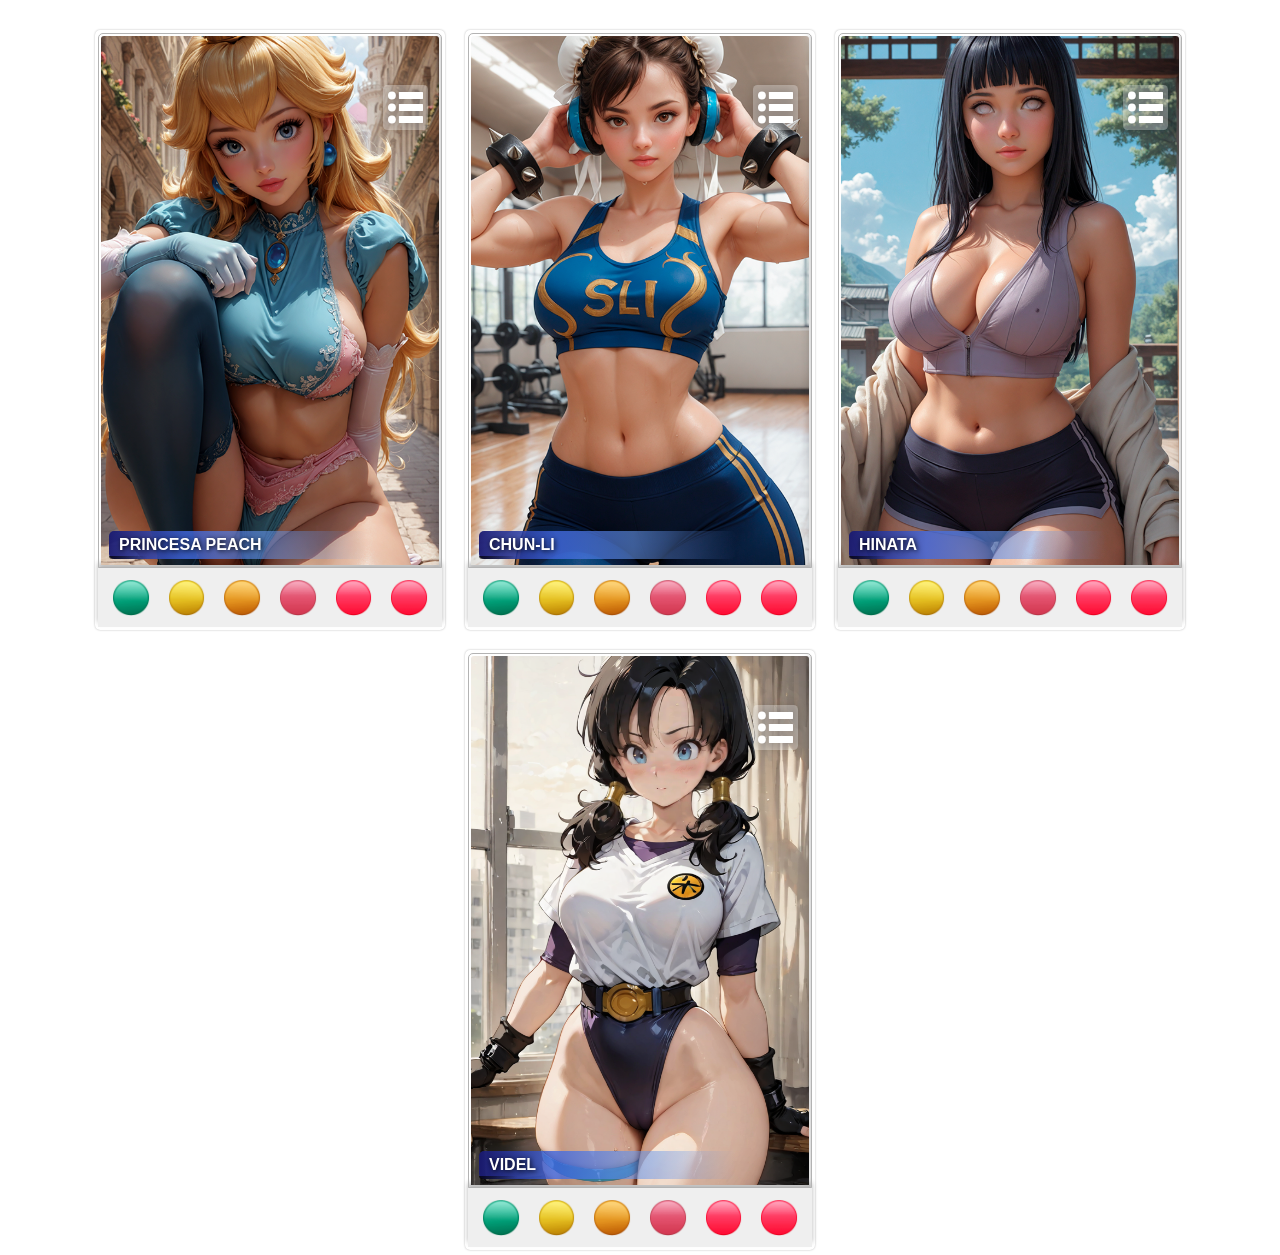
<file: index.html>
<!DOCTYPE html>
<html lang="pt-br">
    <head>
        <meta charset="UTF-8">
        <meta name="viewport" content="width=device-width, initial-scale=1.0">
        <title>v1.50905</title>
    
        <link rel="stylesheet" href="./assets/css/card/card.css">
        <link rel="stylesheet" href="./assets/css/card/area-info-personagem.css">
        <link rel="stylesheet" href="./assets/css/card/normalize.css">
        <link rel="stylesheet" href="./assets/css/card/responsividade.css">
    </head>
<body>
    <main>
        <div class="container-xl">

            <script>

                let config = {
                    CASUAL:  { linha: "2", coluna: "1" },
                    LEVE:    { linha: "2", coluna: "2" },
                    SECRETS: { linha: "2", coluna: "2" },
                    FETICHE: { linha: "2", coluna: "2" },
                    PECADO:  { linha: "2", coluna: "2" },
                    LIVRE:   { linha: "2", coluna: "2" }
                };

              let personagens = [
                    {
                        nome: "PRINCESA PEACH",
                        bandeira: "japao",
                        altura: "1.73 m",
                        busto: "87 cm",
                        cintura: "61 cm",
                        quadril: "89 cm",
                        idade: "24 anos",
                        peso: "52 kg",
                        hobbie: "Jardinagem e culinária",
                        origen: "Super Mario Bros",
                        habilidade: "Flutuar no ar com seu vestido",
                        obs: "Carismática e corajosa, mas não subestime sua força.",
                        numFotos: '5'
                    },

                    {
                        nome: "CHUN-LI",
                        bandeira: "china",
                        altura: "1.70 m",
                        busto: "88 cm",
                        cintura: "60 cm",
                        quadril: "90 cm",
                        idade: "26 anos",
                        peso: "58 kg",
                        hobbie: "Artes marciais",
                        origen: "Street Fighter",
                        habilidade: "Chutes poderosas",
                        obs: "Primeira protagonista feminina dos games de luta.",
                        numFotos: '6'
                    },
                    {
                        nome: "HINATA",
                        bandeira: "japao",
                        altura: "1.60 m",
                        busto: "83 cm",
                        cintura: "58 cm",
                        quadril: "86 cm",
                        idade: "16 anos",
                        peso: "45 kg",
                        hobbie: "Treinar taijutsu",
                        origen: "Naruto",
                        habilidade: "Byakugan",
                        obs: "Tímida, mas determinada.",
                        numFotos: '4'
                    },
                    {
                        nome: "VIDEL",
                        bandeira: "japao",
                        altura: "1.65 m",
                        busto: "85 cm",
                        cintura: "62 cm",
                        quadril: "93 cm",
                        idade: "27 anos",
                        peso: "55 kg",
                        hobbie: "Ajudar os outros",
                        origen: "Dragon Ball Z",
                        habilidade: "Voar",
                        obs: "Nunca foge de uma luta.",
                        numFotos: '4'
                    },
                ]
                for (let i = 0; i < personagens.length; i++) {
                    let p = personagens[i];
                    document.write(`

                    <div class="card">

                        <div class="menu-bolinha btnMenuBolinhaCard amostra">
                            <svg version="1.1" id="Capa_1" xmlns="http://www.w3.org/2000/svg"
                                xmlns:xlink="http://www.w3.org/1999/xlink" x="0px" y="0px" width="349.569px" height="349.569px"
                                viewBox="0 0 349.569 349.569" style="enable-background:new 0 0 349.569 349.569;"
                                xml:space="preserve">
                                <g>
                                    <g>
                                        <circle cx="39.081" cy="54.785" r="39.081" />
                                        <circle cx="39.081" cy="174.785" r="39.081" />
                                        <circle cx="39.081" cy="294.785" r="39.081" />
                                        <g>
                                            <path d="M344.569,20.535H113.581c-2.757,0-5,2.243-5,5v58.5c0,2.757,2.243,5,5,5h230.988c2.757,0,5-2.243,5-5v-58.5
                                            C349.569,22.778,347.326,20.535,344.569,20.535z" />
                                            <path d="M344.569,140.535H113.581c-2.757,0-5,2.243-5,5v58.5c0,2.757,2.243,5,5,5h230.988c2.757,0,5-2.243,5-5v-58.5
                                            C349.569,142.778,347.326,140.535,344.569,140.535z" />
                                            <path d="M344.569,260.535H113.581c-2.757,0-5,2.243-5,5v58.5c0,2.757,2.243,5,5,5h230.988c2.757,0,5-2.243,5-5v-58.5
                                            C349.569,262.778,347.326,260.535,344.569,260.535z" />
                                        </g>
                                    </g>
                                </g>
                            </svg>
                        </div>

                        <div class="conteudo-card">
                            <div class="area-info-personagem" id="areaInfoPersonagem">
                                <div class="cabecalho">
                                    <img class="bandeira" src="./assets/pixel_ai/${p.bandeira}.png" alt="">
                                    <div class="are-face">
                                        <img class="face" src="./assets/pixel_ai/${p.nome}/img.png" alt="">
                                    </div>
                                        
                                    <div class="classificacao">
                                        <a href="#"><img src="./assets/pixel_ai/ESTRELA_1-4.png" alt=""></a>
                                        <a href="#"><img src="./assets/pixel_ai/ESTRELA_1-4.png" alt=""></a>
                                        <a href="#"><img src="./assets/pixel_ai/ESTRELA_1-4.png" alt=""></a>
                                        <a href="#"><img src="./assets/pixel_ai/ESTRELA_1-4.png" alt=""></a>
                                        <a href="#"><img src="./assets/pixel_ai/ESTRELA_5.png" alt=""></a>
                                    </div>
                                </div>
                                <div class="tabela">
                                    <table>
                                        <tbody>
                                          <tr><td class="chave"><strong>Origen:</strong></td><td>${p.origen}</td></tr>
                                        <tr><td class="chave"><strong>Altura:</strong></td><td>${p.altura}</td></tr>
                                        <tr><td class="chave"><strong>Busto:</strong></td><td>${p.busto}</td></tr>
                                        <tr><td class="chave"><strong>Cintura:</strong></td><td>${p.cintura}</td></tr>
                                        <tr><td class="chave"><strong>Quadril:</strong></td><td>${p.quadril}</td></tr>
                                        <tr><td class="chave"><strong>idade:</strong></td><td>${p.idade}</td></tr>
                                        <tr><td class="chave"><strong>Peso:</strong></td><td>${p.peso}</td></tr>
                                        <tr><td class="chave"><strong>Hobbie:</strong></td><td>${p.hobbie}</td></tr>
                                        <tr><td class="chave"><strong>Habilidade:</strong></td><td>${p.habilidade}</td></tr>
                                        <tr class="obs"><td colspan="2" class="obs">${p.obs}</td></tr>
                                        </tbody>
                                    </table>
                                </div>
                            </div>
                            <img class="img-principal" src="./assets/pixel_ai/${p.nome}/img.png" alt="imagem da personagem" />
                            <div class="area-titulo-da-fase mostrar" id="area-titulo-da-fase">
                                <span id="areaTituloTexto">${p.nome}</span>
                            </div>
                        </div>

                        <div class="area-link-fases">
                            <a href="./quebra-cabeca.html?nome=${encodeURIComponent(p.nome)}&fase=${encodeURIComponent('1_CASUAL')}&numFotos=${encodeURIComponent(p.numFotos)}&linha=${encodeURIComponent(config.CASUAL.linha)}&coluna=${encodeURIComponent(config.CASUAL.coluna)}&aleatoria=0" data-titulo="CASUAL">
                            <img class="icone" src="./assets/pixel_ai/emoje-1.png" />
                            </a>

                            <a href="./quebra-cabeca.html?nome=${encodeURIComponent(p.nome)}&fase=${encodeURIComponent('2_LEVE')}&numFotos=${encodeURIComponent(p.numFotos)}&linha=${encodeURIComponent(config.LEVE.linha)}&coluna=${encodeURIComponent(config.LEVE.coluna)}&aleatoria=0" data-titulo="LEVE">
                            <img class="icone" src="./assets/pixel_ai/emoje-2.png" />
                            </a>

                            <a href="./quebra-cabeca.html?nome=${encodeURIComponent(p.nome)}&fase=${encodeURIComponent('3_SECRETS')}&numFotos=${encodeURIComponent(p.numFotos)}&linha=${encodeURIComponent(config.SECRETS.linha)}&coluna=${encodeURIComponent(config.SECRETS.coluna)}&aleatoria=0" data-titulo="SECRETS">
                            <img class="icone" src="./assets/pixel_ai/emoje-3.png" />
                            </a>

                            <a href="./quebra-cabeca.html?nome=${encodeURIComponent(p.nome)}&fase=${encodeURIComponent('4_FETICHE')}&numFotos=${encodeURIComponent(p.numFotos)}&linha=${encodeURIComponent(config.FETICHE.linha)}&coluna=${encodeURIComponent(config.FETICHE.coluna)}&aleatoria=0" data-titulo="FETICHE">
                            <img class="icone" src="./assets/pixel_ai/emoje-4.png" />
                            </a>

                            <a href="./quebra-cabeca.html?nome=${encodeURIComponent(p.nome)}&fase=${encodeURIComponent('5_PECADO')}&numFotos=${encodeURIComponent(p.numFotos)}&linha=${encodeURIComponent(config.PECADO.linha)}&coluna=${encodeURIComponent(config.PECADO.coluna)}&aleatoria=0" data-titulo="PECADO">
                            <img class="icone" src="./assets/pixel_ai/emoje-5.png" />
                            </a>

                            <a href="./quebra-cabeca.html?nome=${encodeURIComponent(p.nome)}&fase=${encodeURIComponent('6_LIVRE')}&numFotos=${encodeURIComponent(p.numFotos)}&linha=${encodeURIComponent(config.LIVRE.linha)}&coluna=${encodeURIComponent(config.LIVRE.coluna)}&aleatoria=0" data-titulo="LIVRE">
                            <img class="icone" src="./assets/pixel_ai/emoje-6.png" />
                            </a>



                        </div>    

                    </div>                
                    `);
                }
            </script>
        </div>
    </main>
    <!-- <a href="./assets/pixel_ai/VIDEL/quebra-cabeça.html?img=TRAJES NORMAIS.png" data-titulo="TRAJES NORMAIS"><img class="icone" src="./assets/pixel_ai/emoje-1.png" /></a> -->
    <script src="./assets/js/card/mostrarAreaInfoPersonagem.js"></script>
    <script src="./assets/js/card/alterarNomeFaseNomePersonagem.js"></script>
    <script src="./assets/js/card/mostrarMenuLateralCard.js"></script>

</body>
</html>
</file>
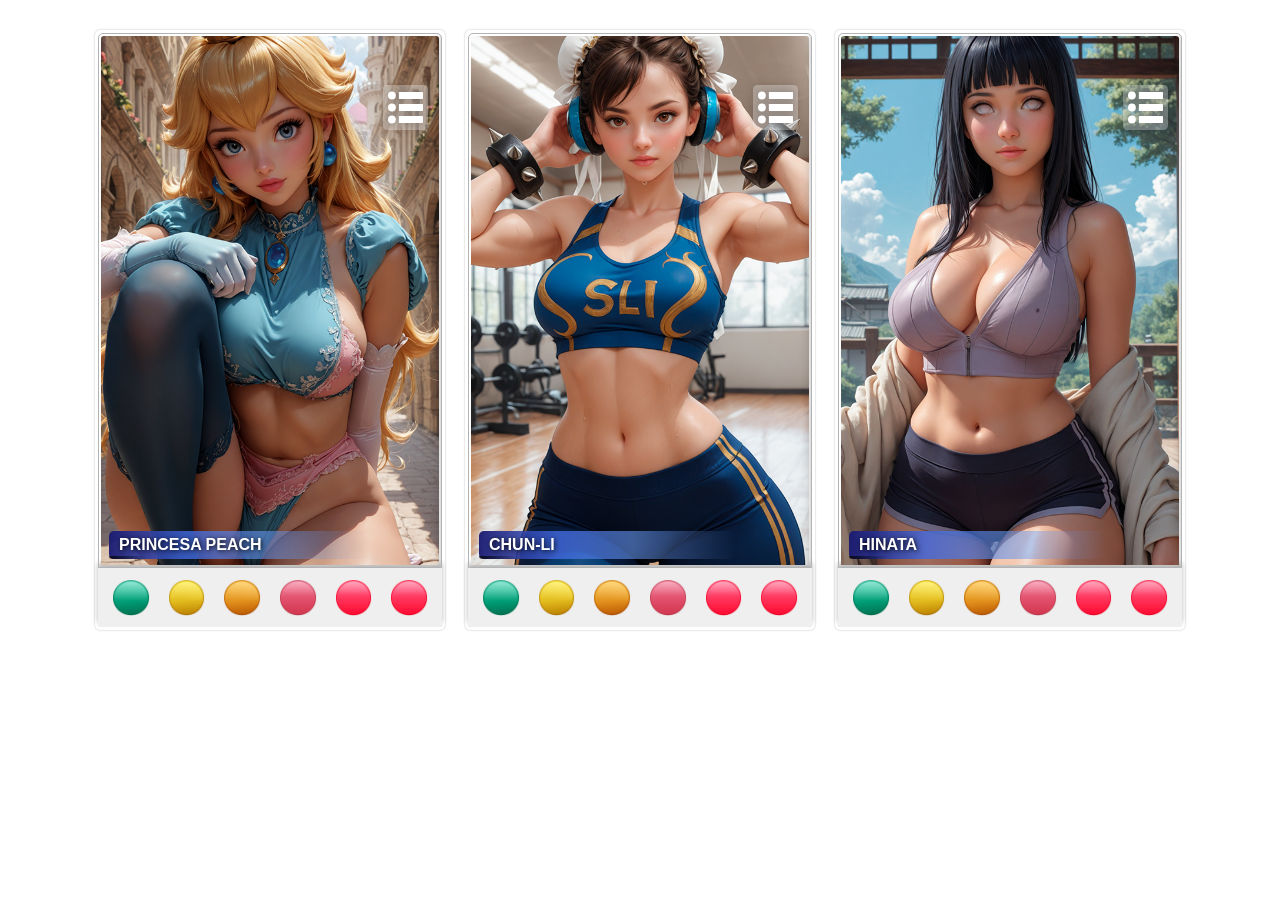
<file: index - Copia (2).html>
<!DOCTYPE html>
<html lang="pt-br">
    <head>
        <meta charset="UTF-8">
        <meta name="viewport" content="width=device-width, initial-scale=1.0">
        <title>Novo Card</title>
    
        <link rel="stylesheet" href="./assets/css/card/card.css">
        <link rel="stylesheet" href="./assets/css/card/area-info-personagem.css">
        <link rel="stylesheet" href="./assets/css/card/normalize.css">
        <link rel="stylesheet" href="./assets/css/card/responsividade.css">
    </head>
<body>
    <main>
        <div class="container-xl">

            <script>
              let personagens = [
                    {
                        nome: "PRINCESA PEACH",
                        bandeira: "japao",
                        altura: "1.73 m",
                        busto: "87 cm",
                        cintura: "61 cm",
                        quadril: "89 cm",
                        idade: "24 anos",
                        peso: "52 kg",
                        hobbie: "Jardinagem e culinária",
                        origen: "Super Mario Bros",
                        habilidade: "Flutuar no ar com seu vestido",
                        obs: "Carismática e corajosa, mas não subestime sua força.",
                        numFotos: '5'
                    },

                    {
                        nome: "CHUN-LI",
                        bandeira: "china",
                        altura: "1.70 m",
                        busto: "88 cm",
                        cintura: "60 cm",
                        quadril: "90 cm",
                        idade: "26 anos",
                        peso: "58 kg",
                        hobbie: "Artes marciais",
                        origen: "Street Fighter",
                        habilidade: "Chutes poderosas",
                        obs: "Primeira protagonista feminina dos games de luta.",
                        numFotos: '4'
                    },
                    {
                        nome: "HINATA",
                        bandeira: "japao",
                        altura: "1.60 m",
                        busto: "83 cm",
                        cintura: "58 cm",
                        quadril: "86 cm",
                        idade: "16 anos",
                        peso: "45 kg",
                        hobbie: "Treinar taijutsu",
                        origen: "Naruto",
                        habilidade: "Byakugan",
                        obs: "Tímida, mas determinada.",
                        numFotos: '4'
                    },
                ]
                for (let i = 0; i < personagens.length; i++) {
                    let p = personagens[i];
                    document.write(`

                    <div class="card">

                        <div class="menu-bolinha btnMenuBolinhaCard amostra">
                            <svg version="1.1" id="Capa_1" xmlns="http://www.w3.org/2000/svg"
                                xmlns:xlink="http://www.w3.org/1999/xlink" x="0px" y="0px" width="349.569px" height="349.569px"
                                viewBox="0 0 349.569 349.569" style="enable-background:new 0 0 349.569 349.569;"
                                xml:space="preserve">
                                <g>
                                    <g>
                                        <circle cx="39.081" cy="54.785" r="39.081" />
                                        <circle cx="39.081" cy="174.785" r="39.081" />
                                        <circle cx="39.081" cy="294.785" r="39.081" />
                                        <g>
                                            <path d="M344.569,20.535H113.581c-2.757,0-5,2.243-5,5v58.5c0,2.757,2.243,5,5,5h230.988c2.757,0,5-2.243,5-5v-58.5
                                            C349.569,22.778,347.326,20.535,344.569,20.535z" />
                                            <path d="M344.569,140.535H113.581c-2.757,0-5,2.243-5,5v58.5c0,2.757,2.243,5,5,5h230.988c2.757,0,5-2.243,5-5v-58.5
                                            C349.569,142.778,347.326,140.535,344.569,140.535z" />
                                            <path d="M344.569,260.535H113.581c-2.757,0-5,2.243-5,5v58.5c0,2.757,2.243,5,5,5h230.988c2.757,0,5-2.243,5-5v-58.5
                                            C349.569,262.778,347.326,260.535,344.569,260.535z" />
                                        </g>
                                    </g>
                                </g>
                            </svg>
                        </div>

                        <div class="conteudo-card">
                            <div class="area-info-personagem" id="areaInfoPersonagem">
                                <div class="cabecalho">
                                    <img class="bandeira" src="./assets/pixel_ai/${p.bandeira}.png" alt="">
                                    <div class="are-face">
                                        <img class="face" src="./assets/pixel_ai/${p.nome}/img.png" alt="">
                                    </div>
                                        
                                    <div class="classificacao">
                                        <a href="#"><img src="./assets/pixel_ai/ESTRELA_1-4.png" alt=""></a>
                                        <a href="#"><img src="./assets/pixel_ai/ESTRELA_1-4.png" alt=""></a>
                                        <a href="#"><img src="./assets/pixel_ai/ESTRELA_1-4.png" alt=""></a>
                                        <a href="#"><img src="./assets/pixel_ai/ESTRELA_1-4.png" alt=""></a>
                                        <a href="#"><img src="./assets/pixel_ai/ESTRELA_5.png" alt=""></a>
                                    </div>
                                </div>
                                <div class="tabela">
                                    <table>
                                        <tbody>
                                          <tr><td class="chave"><strong>Origen:</strong></td><td>${p.origen}</td></tr>
                                        <tr><td class="chave"><strong>Altura:</strong></td><td>${p.altura}</td></tr>
                                        <tr><td class="chave"><strong>Busto:</strong></td><td>${p.busto}</td></tr>
                                        <tr><td class="chave"><strong>Cintura:</strong></td><td>${p.cintura}</td></tr>
                                        <tr><td class="chave"><strong>Quadril:</strong></td><td>${p.quadril}</td></tr>
                                        <tr><td class="chave"><strong>idade:</strong></td><td>${p.idade}</td></tr>
                                        <tr><td class="chave"><strong>Peso:</strong></td><td>${p.peso}</td></tr>
                                        <tr><td class="chave"><strong>Hobbie:</strong></td><td>${p.hobbie}</td></tr>
                                        <tr><td class="chave"><strong>Habilidade:</strong></td><td>${p.habilidade}</td></tr>
                                        <tr class="obs"><td colspan="2" class="obs">${p.obs}</td></tr>
                                        </tbody>
                                    </table>
                                </div>
                            </div>
                            <img class="img-principal" src="./assets/pixel_ai/${p.nome}/img.png" alt="imagem da personagem" />
                            <div class="area-titulo-da-fase mostrar" id="area-titulo-da-fase">
                                <span id="areaTituloTexto">${p.nome}</span>
                            </div>
                        </div>

                        <div class="area-link-fases">
                            
                            <a href="./quebra-cabeca.html?nome=${encodeURIComponent(p.nome)}&fase=${encodeURIComponent('TRAJES NORMAIS')}&numFotos=${encodeURIComponent(p.numFotos)}" data-titulo="TRAJES NORMAIS">
                              <img class="icone" src="./assets/pixel_ai/emoje-1.png" />
                            </a>

                            <a href="./quebra-cabeca.html?nome=${encodeURIComponent(p.nome)}&fase=${encodeURIComponent('PISCINA')}&numFotos=${encodeURIComponent(p.numFotos)}" data-titulo="PISCINA">
                              <img class="icone" src="./assets/pixel_ai/emoje-2.png" />
                            </a>

                            <a href="./quebra-cabeca.html?nome=${encodeURIComponent(p.nome)}&fase=${encodeURIComponent('LENDO')}&numFotos=${encodeURIComponent(p.numFotos)}" data-titulo="LENDO">
                              <img class="icone" src="./assets/pixel_ai/emoje-3.png" />
                            </a>

                            <a href="./quebra-cabeca.html?nome=${encodeURIComponent(p.nome)}&fase=${encodeURIComponent('DORMINDO')}&numFotos=${encodeURIComponent(p.numFotos)}" data-titulo="DORMINDO">
                              <img class="icone" src="./assets/pixel_ai/emoje-4.png" />
                            </a>

                            <a href="./quebra-cabeca.html?nome=${encodeURIComponent(p.nome)}&fase=${encodeURIComponent('BANHO')}&numFotos=${encodeURIComponent(p.numFotos)}" data-titulo="BANHO">
                              <img class="icone" src="./assets/pixel_ai/emoje-5.png" />
                            </a>

                            <a href="./quebra-cabeca.html?nome=${encodeURIComponent(p.nome)}&fase=${encodeURIComponent('NUA')}&numFotos=${encodeURIComponent(p.numFotos)}" data-titulo="NUA">
                              <img class="icone" src="./assets/pixel_ai/emoje-6.png" />
                            </a>

                        </div>    

                    </div>                
                    `);
                }
            </script>
        </div>
    </main>
    <!-- <a href="./assets/pixel_ai/VIDEL/quebra-cabeça.html?img=TRAJES NORMAIS.png" data-titulo="TRAJES NORMAIS"><img class="icone" src="./assets/pixel_ai/emoje-1.png" /></a> -->
    <script src="./assets/js/card/mostrarAreaInfoPersonagem.js"></script>
    <script src="./assets/js/card/alterarNomeFaseNomePersonagem.js"></script>
    <script src="./assets/js/card/mostrarMenuLateralCard.js"></script>

</body>
</html>
</file>
<file: assets/css/card/card.css>
.container-xl {
  display: flex;
  flex-wrap: wrap;
  gap: 20px;
  justify-content: center;
  width: 95%;
  margin: auto;
  margin-top: 30px;
}

.container-xl .card {
  position: relative;
  padding: 3px;
  width: 350px;
  aspect-ratio: 3.5/6;
  border-radius: 5px;
  transition: transform .5s ease;
  box-shadow: 0px 0px 2px #22222253;
}

.card:hover {
  transform: scale(1.065);
  z-index: 1;
}

.card-selecionado {
  zoom: 100%;
}

.menu-lateral-card {
  position: absolute;
  display: flex;
  margin: 4px 0 0 8px;
  left: 40px;
  width: 40px;
  height: 82%;
  flex-direction: column;
  justify-content: space-between;
  background-color: rgb(241, 241, 241);
  border-radius: 5px;
  border: 1px solid rgb(145, 145, 145);
  box-shadow: 0px 0px 5px rgba(0, 0, 0, 0.19);
  opacity: 0;
  transition:
    left 0.3s ease,
    opacity 0.3s ease,
    box-shadow 0.3s ease;
  z-index: 10;
}

.menu-lateral-card.mover-card {
  left: 0px;
  opacity: 1;
  z-index: 5;
}

.area-icones-thumb {
  display: flex;
  justify-content: flex-end;
  margin-top: 15px;
  flex-direction: column;
  align-items: center;
  gap: 5px;
}

.controle-card {
  display: flex;
  flex-direction: column;
  justify-content: space-between;
  align-items: center;
  gap: 15px;
}

.area-icones-thumb img {
  width: 20px;
}

.controle-card img {
  width: 18px;
}

.controle-card .lixeira {
  margin-bottom: 8px;
}

.container-xl .card .menu-bolinha {
  position: absolute;
  right: 5%;
  top: 55px;
  z-index: 3;
}

.container-xl .card .menu-bolinha svg {
  box-sizing: content-box;
  width: 35px;
  height: 35px;
  fill: white;
  cursor: pointer;
  filter: drop-shadow(0px 0px 4px rgba(0, 0, 0, 0.4));
  background-color: rgba(255, 255, 255, 0.3);
  border-radius: 10%;
  padding: 5px;
}

.container-xl .card .conteudo-card {
  border: 1px solid rgb(179, 179, 179);
  position: relative;
  height: 90%;
  border-radius: 5px 5px 0 0;
  overflow: hidden;
}

.container-xl .card .conteudo-card .img-principal {
  position: relative;
  object-fit: cover;
  object-position: center;
  padding: 2px;
  border-radius: 5px 5px 0 0;
  height: 100%;
  width: 100%;
  transition: filter .7s ease, transform .7s ease;
  filter: blur(0px) grayscale(0%);
  transform: scale(1.0) translateY(0px) rotateZ(0deg);
  z-index: 0;
}

.container-xl .card .conteudo-card .img-principal.mostrar {
  filter: blur(7px) grayscale(0%);
  transform: scale(1.4) translateY(20px) rotateZ(-10deg);
}

.container-xl .card .conteudo-card .area-titulo-da-fase {
  position: relative;
  /* de relative para absolute */
  bottom: 40px;
  /* ou o valor que quiser */
  left: -260px;
  width: 75%;
  background: 
    linear-gradient(
      to right,    
        rgba(25, 25, 112, 0.95) 0%,
        rgba(65, 105, 225, 0.8) 30%,
        rgba(100, 149, 237, 0.6) 60%,
        rgba(255, 255, 255, 0) 100%
      );
  color: white;
  padding: 5px 10px;
  border-radius: 5px;
  font-size: 1rem;
  font-weight: 600;
  font-family: 'Segoe UI', Tahoma, Geneva, Verdana, sans-serif;
  transition: opacity 0.3s ease;
  opacity: 1;
  z-index: 7;
}

.container-xl .card .conteudo-card .area-titulo-da-fase::after {
  content: "";
  position: absolute;
  bottom: 0;
  left: 0;
  width: 100%;
  height: 3px;
  /* espessura da "borda" */
  background: linear-gradient(to right,
      rgba(0, 0, 0, .7) 0%,
      rgba(0, 0, 0, 0.5) 5%,
      rgba(0, 0, 0, 0) 15%);
  border-radius: 0 0 5px 5px;
  /* opcional: arredondar a borda também */
}

#areaTituloTexto {
  transition: opacity 0.3s ease;
  opacity: 1;
}

#areaTituloTexto.texto-fade {
  opacity: 0;
}

.container-xl .card .conteudo-card .area-titulo-da-fase.mostrar {
  left: 10px;
  text-shadow: 1px 1px 5px black;
}

.container-xl .card .area-link-fases {
  display: flex;

  justify-content: space-around;
  align-items: center;
  background-color: #efefef;
  height: 10%;
  padding: 0 5px;
  box-shadow: 0px -5px 5px #22222253;
  z-index: 3;
}

.selecao-da-fase .fase img {
  position: absolute;
  right: 10px;
  bottom: 95px;
  height: 80px;
  opacity: 90%;
}

.selecao-da-fase .roupa img {
  position: absolute;
  right: 8px;
  bottom: 85px;
  height: 30px;
  opacity: 90%;
  z-index: 15;
}

.selecao-da-fase .jogar {
  position: absolute;
  display: flex;
  justify-content: center;
  align-items: center;
  width: 120px;
  height: 35px;
  right: 8px;
  bottom: 70px;
  background-color: rgba(53, 53, 53, 0.719);
  border-radius: 10px;
  font-size: 20px;
  font-family: 'Trebuchet MS', 'Lucida Sans Unicode', 'Lucida Grande', 'Lucida Sans', Arial, sans-serif;
  text-align: center;
  border: 1px solid #656565;
}

.selecao-da-fase .jogar a {
  color: #FFF;
  width: 100%;
}

.container-xl .card .area-link-fases a {
  /*flex: 1;  cada <a> ocupa o mesmo espaço */
  display: flex;
  height: 60%;
  width: 25px;
  margin: 1px;
  flex-direction: column;
  justify-content: center;
  align-items: center;
  transition: transform 0.3s ease;
  text-decoration: none;
  cursor: pointer;
}

.container-xl .card .area-link-fases .icone {
  width: auto;
  height: 75px;
  aspect-ratio: 1 / 2;
  object-fit: contain;
  cursor: pointer;
  transition: transform 0.2s ease;
}
</file>
<file: assets/css/card/area-info-personagem.css>
.container-xl .card .conteudo-card .area-info-personagem {
    display: flex;
    flex-direction: column;
    justify-content: flex-start;
    padding: 10px;
    background-color: rgba(255, 255, 255, 0.41);
    box-shadow: 0px 0px 10px #22222253;
    position: absolute;
    width: 100%;
    height: 100%;
    border-radius: 5px 5px 0 0 ;
    transition: right 0.3s ease;
    right: -100%;
    z-index: 2;
}

.container-xl .card .conteudo-card .area-info-personagem .cabecalho {
    display: flex;
    justify-content: space-between;
}
.container-xl .card .conteudo-card .area-info-personagem .cabecalho .are-face {
    width: 120px;
    height: 120px;
    margin-bottom: -70px;
    border-radius: 50%;
    overflow: hidden;
    border: 1px solid rgb(94, 94, 94);
    box-shadow: 3px 3px 5px #00000063;
    background-color: rgb(216, 216, 216);
    display: flex;
    align-items: flex-start;
    justify-content: center;
}

/* imagem */
.container-xl .card .conteudo-card .area-info-personagem .cabecalho .are-face .face {
    height: 230%;
    object-fit: cover;
}

.container-xl .card .conteudo-card .area-info-personagem .cabecalho .bandeira {
    position: absolute;
    width: 20%;
    left: 110px;
    top: 60px;
    z-index: -1;
}

.container-xl .card .conteudo-card .area-info-personagem .cabecalho .classificacao {
    display: flex;
}

.container-xl .card .conteudo-card .area-info-personagem .classificacao a {
    height: 30px;
    width: 30px;
    margin: 5px;
    display: flex;
    align-items: center;
    justify-content: center;
}

.container-xl .card .conteudo-card .area-info-personagem .classificacao img {
    height: 30px;
    margin: 0 5px;
}

.container-xl .card .conteudo-card .area-info-personagem.mostrar {
    right: 0;
}

.container-xl .card .conteudo-card .area-info-personagem .tabela {
    display: flex;
    flex-direction: column;
    align-items: center;      /* Centraliza verticalmente */
    justify-content: center;  /* Centraliza horizontalmente (opcional) */
    height: 100%;
}

.container-xl .card .conteudo-card .area-info-personagem table {
    width: 100%;
    padding: 10px;
    border-collapse: separate;
    border-spacing: 0;
    font-family: 'Lucida Sans', 'Lucida Sans Regular', 'Lucida Grande', 'Lucida Sans Unicode', Geneva, Verdana, sans-serif;
    font-size: .8rem;
    margin-top: 20px;
    border: 1px solid rgb(137, 137, 137);
    border-radius: 10px;
    background-color: rgba(72, 72, 72, 0.1);
    z-index: -1;
}

.container-xl .card .conteudo-card .area-info-personagem table td {
    width: 50%;
}
.container-xl .card .conteudo-card .area-info-personagem table .chave {
    text-align: right;
}
.container-xl .card .conteudo-card .area-info-personagem table .obs {
    text-align: center;
    border-bottom: 1px solid #ffffff63;
    padding: 20px 30px;
}
.container-xl .card .conteudo-card .area-info-personagem table {
    border-top: 1px solid #ffffff63;
}
.container-xl .card .conteudo-card .area-info-personagem table td {
    padding: 8px 5px;
    border-top: 1px solid #ffffff63;
}

.container-xl .card .conteudo-card .area-info-personagem .rodape {
    margin-bottom: 30px;
}
</file>
<file: assets/css/card/responsividade.css>
@media (max-width: 1920px) {
    .container-xl {
        width: 90%;
        max-width: 1800px;
    }
}

@media (max-width: 768px) {
    .container-xl {
        width: 95%;
    }
}

@media (max-width: 480px) {
    .container-xl {
        width: 100%;
    }

    .card {
        width: 90%;
        height: 70vh;
    }
}
</file>
